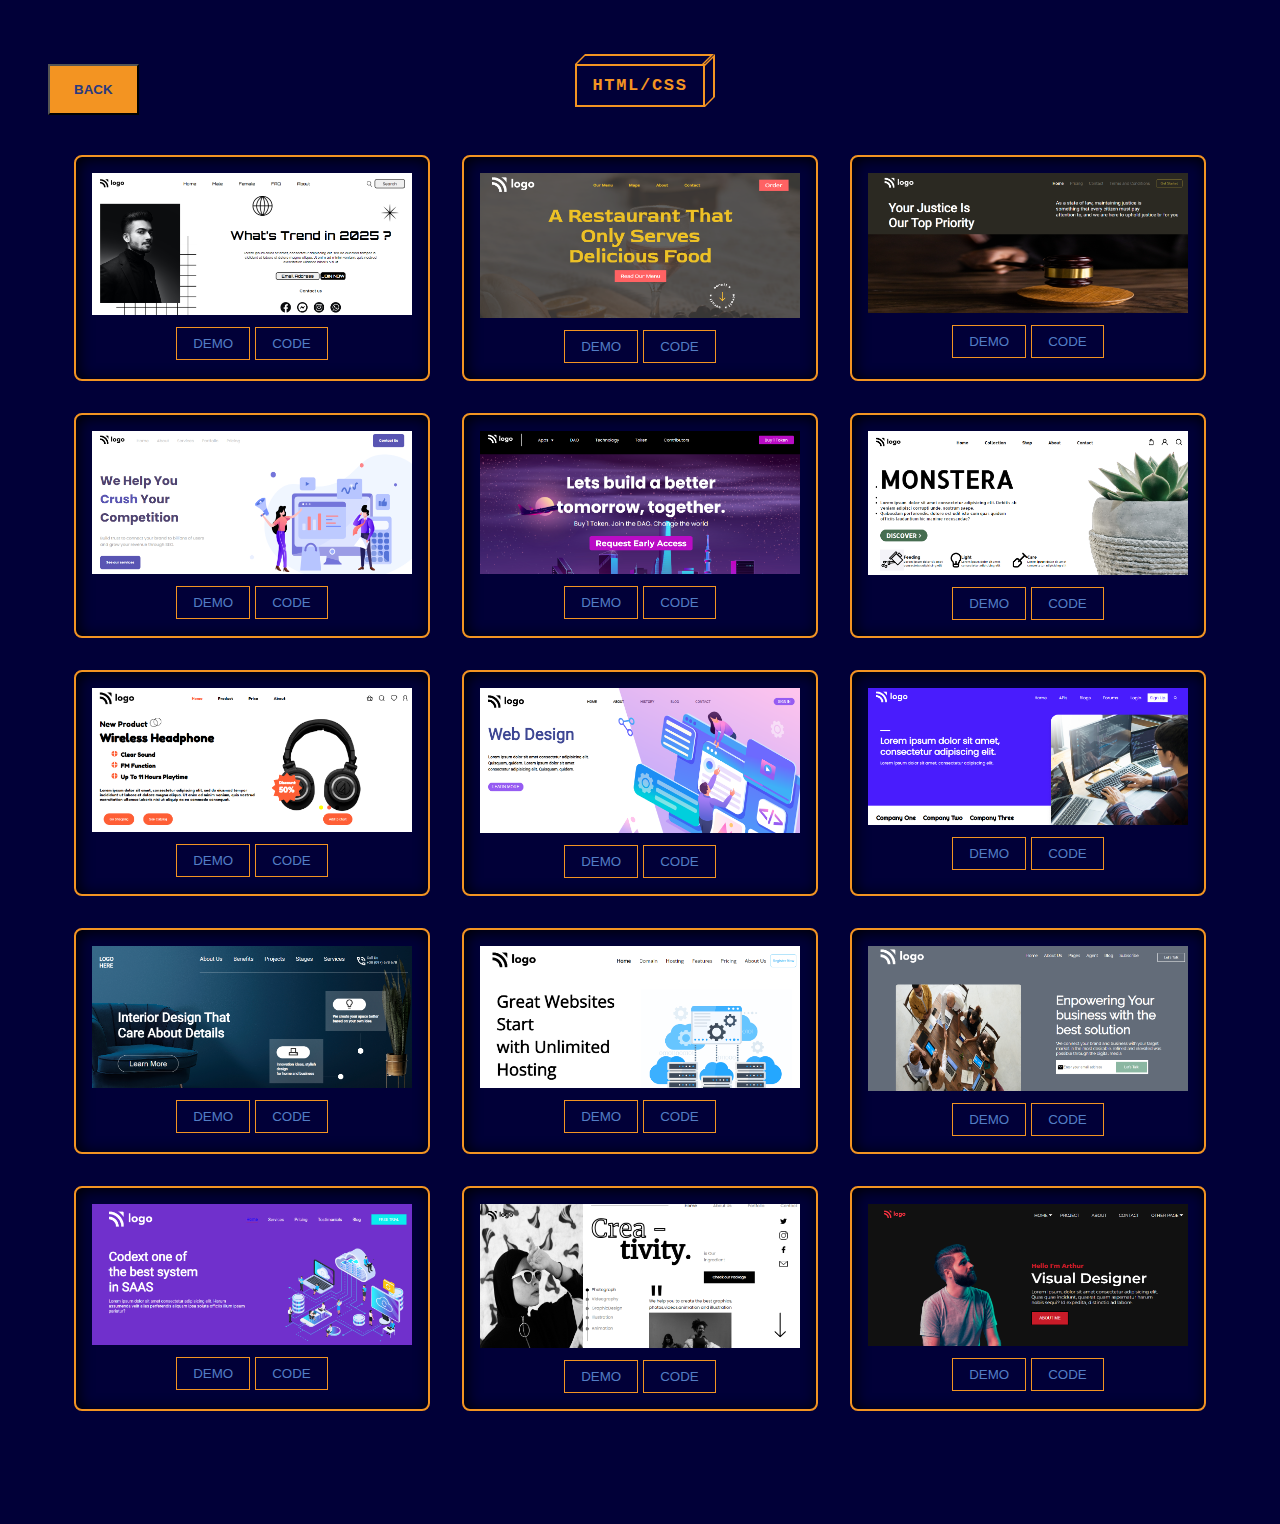
<file: projects.html>
<!DOCTYPE html>
<html lang="en">
<head>
    <meta charset="UTF-8">
    <meta http-equiv="X-UA-Compatible" content="IE=edge">
    <meta name="viewport" content="width=device-width, initial-scale=1.0">
    <title>Document</title>
    <link rel="stylesheet" href="style.css">
</head>
<body>
    <section class="projects">
        <div class="btn-box">
           <a href="index.html"><button class="back-btn">BACK</button></a> 
        <button type="button" class="btn cube cube-hover">
            <div class="bg-top">
            <div class="bg-inner"></div>
            </div>
            <div class="bg-right">
            <div class="bg-inner"></div>
            </div>
            <div class="bg">
            <div class="bg-inner"></div>
            </div>
            <div class="text">HTML/CSS</div>
          </button>
        </div>
        <div class="cards">
            <div class="card">
                <div><img src="./images/p1.png" alt="img"></div>
                <div class="card-btns">
                    <button><a target="_blank" href="https://gd-project-1.netlify.app/">DEMO</a></button>
                    <button><a target="_blank" href="https://github.com/GD-R/HTML-1">CODE</a></button>
                </div>
            </div>

            <div class="card">
                <div><img src="./images/p2.png" alt="img"></div>
                <div class="card-btns">
                    <button><a target="_blank" href="https://gd-project-2.netlify.app/">DEMO</a></button>
                    <button><a target="_blank" href="https://github.com/GD-R/HTML-2">CODE</a></button>
                </div>
            </div>

            
            <div class="card">
                <div><img src="./images/p3.png" alt="img"></div>
                <div class="card-btns">
                    <button><a target="_blank" href="https://gd-project-3.netlify.app/">DEMO</a></button>
                    <button><a target="_blank" href="https://github.com/GD-R/HTML-3">CODE</a></button>
                </div>
            </div>

            <div class="card">
                <div><img src="./images/p4.png" alt="img"></div>
                <div class="card-btns">
                    <button><a target="_blank" href="https://gd-project-4.netlify.app/">DEMO</a></button>
                    <button><a target="_blank" href="https://github.com/GD-R/HTML-4">CODE</a></button>
                </div>
            </div>

            <div class="card">
                <div><img src="./images/p5.png" alt="img"></div>
                <div class="card-btns">
                    <button><a target="_blank" href="https://gd-project-5.netlify.app/">DEMO</a></button>
                    <button><a target="_blank" href="https://github.com/GD-R/HTML-5">CODE</a></button>
                </div>
            </div>

            <div class="card">
                <div><img src="./images/p6.png" alt="img"></div>
                <div class="card-btns">
                    <button><a target="_blank" href="https://gd-project-6.netlify.app/">DEMO</a></button>
                    <button><a target="_blank" href="https://github.com/GD-R/HTML-6">CODE</a></button>
                </div>
            </div>

            <div class="card">
                <div><img src="./images/p7.png" alt="img"></div>
                <div class="card-btns">
                    <button><a target="_blank" href="https://gd-project-7.netlify.app/">DEMO</a></button>
                    <button><a target="_blank" href="https://github.com/GD-R/HTML-7">CODE</a></button>
                </div>
            </div>

            <div class="card">
                <div><img src="./images/p8.png" alt="img"></div>
                <div class="card-btns">
                    <button><a target="_blank" href="https://gd-project-8.netlify.app/">DEMO</a></button>
                    <button><a target="_blank" href="https://github.com/GD-R/HTML-8">CODE</a></button>
                </div>
            </div>

            <div class="card">
                <div><img src="./images/p9.png" alt="img"></div>
                <div class="card-btns">
                    <button><a target="_blank" href="https://gd-project-9.netlify.app/">DEMO</a></button>
                    <button><a target="_blank" href="https://github.com/GD-R/HTML-9">CODE</a></button>
                </div>
            </div>

            <div class="card">
                <div><img src="./images/p10.png" alt="img"></div>
                <div class="card-btns">
                    <button><a target="_blank" href="https://gd-project-10.netlify.app/">DEMO</a></button>
                    <button><a target="_blank" href="https://github.com/GD-R/HTML-10">CODE</a></button>
                </div>
            </div>

            <div class="card">
                <div><img src="./images/p11.png" alt="img"></div>
                <div class="card-btns">
                    <button><a target="_blank" href="https://gd-project-11.netlify.app/">DEMO</a></button>
                    <button><a target="_blank" href="https://github.com/GD-R/HTML-11">CODE</a></button>
                </div>
            </div>

            <div class="card">
                <div><img src="./images/p12.png" alt="img"></div>
                <div class="card-btns">
                    <button><a target="_blank" href="https://gd-project-12.netlify.app/">DEMO</a></button>
                    <button><a target="_blank" href="https://github.com/GD-R/HTML-12">CODE</a></button>
                </div>
            </div>

             
            <div class="card">
                <div><img src="./images/p13.png" alt="img"></div>
                <div class="card-btns">
                    <button><a target="_blank" href="https://gd-project-13.netlify.app/">DEMO</a></button>
                    <button><a target="_blank" href="https://github.com/GD-R/HTML-13">CODE</a></button>
                </div>
            </div>

            <div class="card">
                <div><img src="./images/p14.png" alt="img"></div>
                <div class="card-btns">
                    <button><a target="_blank" href="https://gd-project-14.netlify.app/">DEMO</a></button>
                    <button><a target="_blank" href="https://github.com/GD-R/HTML-14">CODE</a></button>
                </div>
            </div>

            <div class="card">
                <div><img src="./images/p15.png" alt="img"></div>
                <div class="card-btns">
                    <button><a target="_blank" href="https://gd-project-15.netlify.app/">DEMO</a></button>
                    <button><a target="_blank" href="https://github.com/GD-R/HTML-15">CODE</a></button>
                </div>
            </div>











          
            
        </div>
    </section>
</body>
</html>
</file>
<file: style.css>
@import url('https://fonts.googleapis.com/css2?family=Comfortaa:wght@400;500;600;700&display=swap');

* {
    margin: 0rem;
    padding: 0rem;
    box-sizing: border-box;
}

:root {
    --primary-color: #537EC5;
    --secondary-color: #F39422;
    --dark-blue: #293A80;
}

body {
    background-color: #010038;
    font-family: 'Comfortaa', cursive;
}

nav {
    color: var(--primary-color);
    display: flex;
    justify-content: space-between;
    align-items: center;
    padding: 0rem 3rem;
    height: 8rem;
}

nav a {
    color: var(--primary-color);
    text-decoration: none;
}

nav p:hover {
  border-bottom: 1px solid var(--secondary-color);
  cursor: pointer;
}

.right-nav {
    display: flex;
    align-items: center;
    gap: 3rem;
}

.left-nav img {
    width: 8rem;
}

header {
    padding: 1rem 3rem;
    display: flex;
    justify-content: space-between;
    align-items: center;
  
}



.right-head img {
  width: 25rem;
   
}

.social {
    display: flex;
    gap: 2rem;

}


h1 {
    color: var(--primary-color);
    font-size: 4rem;
}

h1 span {
    color: var(--secondary-color);
}

.i-typed {
    color: var(--primary-color);
   
}


.left-head p {
    color: var(--primary-color);
    font-size: 1.3rem;
    margin: 1.5rem 0rem;
    
}



@media screen and (max-width:600px) {

    nav {
        padding: 0rem 1rem;
    }

    .right-nav {
        gap: 1rem;
    }

    .right-nav p {
        font-size: 0.8rem;
    }

    h1 {
        font-size: 1.5rem;
    }

    .left-head p {
        font-size: 1rem;
    }

    header {
        flex-direction: column;
    }

    .btn-box  {
       display: flex;
       gap: 4rem;
    }
}

@media screen and (min-width:601px) and (max-width:800px) {
    h1 {
        font-size: 1.9rem;
    }

    .left-head p {
        font-size: 1rem;
    }

    header {
        flex-direction: column;
    }
}


/* Project.html */

.projects {
    padding: 4rem 0rem;
    
}

/* Button */

.btn-box {
    display: flex;
    justify-content: center;
    position: relative;
}

/* From uiverse.io by @gagan-gv */
.btn {
    
    display: block;
    cursor: pointer;
    padding: 0.7em 1em;
    background: transparent;
    outline: none;
    border: 0;
    color: var(--secondary-color);
    letter-spacing: 0.1em;
    font-family: monospace;
    font-size: 17px;
    font-weight: bold;
    z-index: 1;
   }
   
   .cube {
    position: relative;
    transition: all 0.5s;
   }
   
   .cube .bg-top {
    position: absolute;
    height: 10px;
    background: var(--secondary-color);
    bottom: 100%;
    left: 5px;
    right: -5px;
    transform: skew(-45deg, 0);
    margin: 0;
    transition: all 0.4s;
   }
   
   .cube .bg-top .bg-inner {
    bottom: 0;
   }
   
   .cube .bg {
    position: absolute;
    left: 0;
    bottom: 0;
    top: 0;
    right: 0;
    background: var(--secondary-color);
    transition: all 0.4s;
   }
   
   .cube .bg-right {
    position: absolute;
    background: var(--secondary-color);
    top: -5px;
    z-index: 0;
    bottom: 5px;
    width: 10px;
    left: 100%;
    transform: skew(0, -45deg);
    transition: all 0.4s;
   }
   
   .cube .bg-right .bg-inner {
    left: 0;
   }
   
   .cube .bg-inner {
    background:#010038;
    position: absolute;
    left: 2px;
    right: 2px;
    top: 2px;
    bottom: 2px;
   }
   
   .cube .text {
    position: relative;
    transition: all 0.4s;
   }
   
   .cube:hover .bg-inner {
    background: var(--secondary-color);
    transition: all 0.4s;
   }
   
   .cube:hover .text {
    color: #010038;
    transition: all 0.4s;
   }
   
   .cube:hover .bg-right,
   .cube:hover .bg,
   .cube:hover .bg-top {
    background: #010038;
   }
   
   .cube:active {
    z-index: 9999;
    animation: bounce .1s linear;
   }
   
   @keyframes bounce {
    50% {
     transform: scale(0.9);
    }
   }

.cards {
    display: flex;
    flex-wrap: wrap;
    justify-content: center;
    gap: 2rem;
    width: 100vw;
    margin: 3rem 0rem;
}

.card {
    /* width: 190px;
    height: 254px; */
    padding: 1rem 1rem;
    background: transparent;
    border: 2px solid var(--secondary-color);
    box-shadow: 2px 2px 15px #000000 inset;
    border-radius: 0.5rem;
    display: flex;
    flex-direction: column;
    gap: 0.5rem;
    align-items: center;
    
  }
  
  .card:hover {
    /* color: #07ff07; */
    box-shadow: 2px 2px 15px var(--secondary-color) inset;
  }

  .card img {
    width: 20rem;
  }

  .card-btns a {
    text-decoration: none;
    color: var(--primary-color);
  }

  .card-btns a:hover {
    text-decoration: none;
    color: var(--dark-blue);
  }
  
  .card-btns button {
    cursor: pointer;
    padding: 0.5rem 1rem;
    background-color: transparent;
    color: var(--primary-color);
    border: 1px solid var(--secondary-color);
  }

  .card-btns button:hover {
    background-color: var(--secondary-color);
    color: var(--dark-blue);
  }

  .back-btn {
    background-color: var(--secondary-color);
    color: var(--dark-blue);
    padding: 1rem 1.5rem;
    font-weight: 600;
    position: absolute;
    left: 3rem;
    cursor: pointer;
  }
</file>
